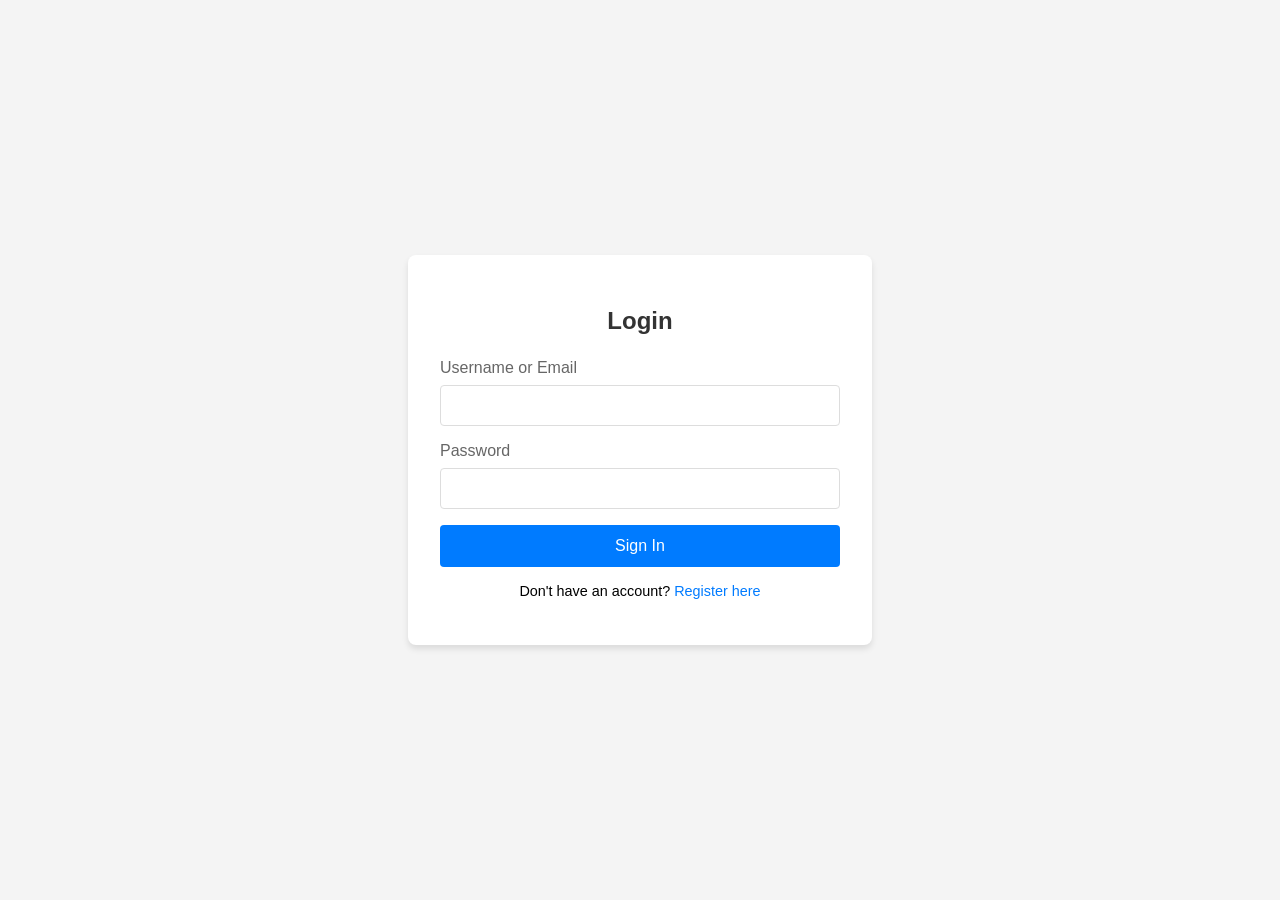
<file: app/templates/login.html>
<!DOCTYPE html>
<html lang="en">
<head>
    <meta charset="UTF-8">
    <meta name="viewport" content="width=device-width, initial-scale=1.0">
    <title>Login - Fahh-Kart</title>
    <style>
        body {
            font-family: Arial, sans-serif;
            background-color: #f4f4f4;
            display: flex;
            justify-content: center;
            align-items: center;
            height: 100vh;
            margin: 0;
        }
        .login-container {
            background: white;
            padding: 2rem;
            border-radius: 8px;
            box-shadow: 0 4px 6px rgba(0,0,0,0.1);
            width: 100%;
            max-width: 400px;
        }
        h2 {
            text-align: center;
            color: #333;
            margin-bottom: 1.5rem;
        }
        .form-group {
            margin-bottom: 1rem;
        }
        label {
            display: block;
            margin-bottom: 0.5rem;
            color: #666;
        }
        input[type="text"],
        input[type="password"],
        input[type="email"] {
            width: 100%;
            padding: 0.75rem;
            border: 1px solid #ddd;
            border-radius: 4px;
            box-sizing: border-box; /* Ensures padding doesn't affect width */
        }
        button {
            width: 100%;
            padding: 0.75rem;
            background-color: #007bff;
            color: white;
            border: none;
            border-radius: 4px;
            cursor: pointer;
            font-size: 1rem;
        }
        button:hover {
            background-color: #0056b3;
        }
        .footer-link {
            text-align: center;
            margin-top: 1rem;
            font-size: 0.9rem;
        }
        .footer-link a {
            color: #007bff;
            text-decoration: none;
        }
    </style>
</head>
<body>

    <div class="login-container">
        <h2>Login</h2>
        
        <!-- Action should match your Flask route (e.g., '/login') -->
        <form action="/login" method="POST">
            
            <div class="form-group">
                <label for="username">Username or Email</label>
                <input type="text" id="username" name="username" required>
            </div>

            <div class="form-group">
                <label for="password">Password</label>
                <input type="password" id="password" name="password" required>
            </div>

            <button type="submit">Sign In</button>

        </form>

        <div class="footer-link">
            <p>Don't have an account? <a href="/register">Register here</a></p>
        </div>
    </div>

</body>
</html>
</file>
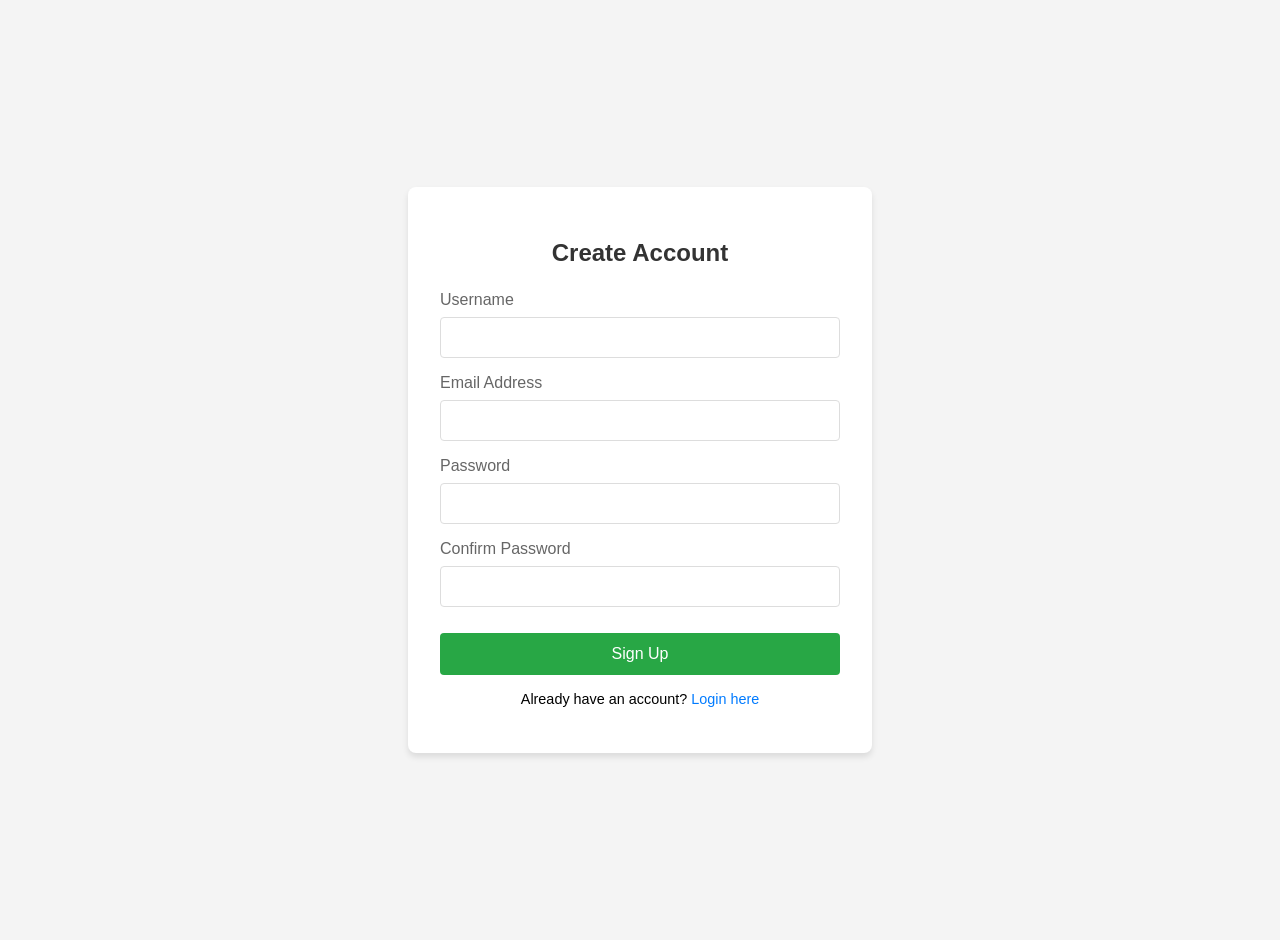
<file: app/templates/register.html>
<!DOCTYPE html>
<html lang="en">
<head>
    <meta charset="UTF-8">
    <meta name="viewport" content="width=device-width, initial-scale=1.0">
    <title>Register - Fahh-Kart</title>
    <style>
        body {
            font-family: Arial, sans-serif;
            background-color: #f4f4f4;
            display: flex;
            justify-content: center;
            align-items: center;
            min-height: 100vh;
            margin: 0;
            padding: 20px;
        }
        .register-container {
            background: white;
            padding: 2rem;
            border-radius: 8px;
            box-shadow: 0 4px 6px rgba(0,0,0,0.1);
            width: 100%;
            max-width: 400px;
        }
        h2 {
            text-align: center;
            color: #333;
            margin-bottom: 1.5rem;
        }
        .form-group {
            margin-bottom: 1rem;
        }
        label {
            display: block;
            margin-bottom: 0.5rem;
            color: #666;
        }
        input[type="text"],
        input[type="email"],
        input[type="password"] {
            width: 100%;
            padding: 0.75rem;
            border: 1px solid #ddd;
            border-radius: 4px;
            box-sizing: border-box;
        }
        button {
            width: 100%;
            padding: 0.75rem;
            background-color: #28a745; /* Green for "Sign Up" */
            color: white;
            border: none;
            border-radius: 4px;
            cursor: pointer;
            font-size: 1rem;
            margin-top: 10px;
        }
        button:hover {
            background-color: #218838;
        }
        .footer-link {
            text-align: center;
            margin-top: 1rem;
            font-size: 0.9rem;
        }
        .footer-link a {
            color: #007bff;
            text-decoration: none;
        }
    </style>
</head>
<body>

    <div class="register-container">
        <h2>Create Account</h2>
        
        <!-- Action should match your Flask route (e.g., '/register') -->
        <form action="/register" method="POST">
            
            <div class="form-group">
                <label for="username">Username</label>
                <input type="text" id="username" name="username" required>
            </div>

            <div class="form-group">
                <label for="email">Email Address</label>
                <input type="email" id="email" name="email" required>
            </div>

            <div class="form-group">
                <label for="password">Password</label>
                <input type="password" id="password" name="password" required>
            </div>

            <div class="form-group">
                <label for="confirm_password">Confirm Password</label>
                <input type="password" id="confirm_password" name="confirm_password" required>
            </div>

            <button type="submit">Sign Up</button>

        </form>

        <div class="footer-link">
            <p>Already have an account? <a href="/login">Login here</a></p>
        </div>
    </div>

</body>
</html>
</file>
